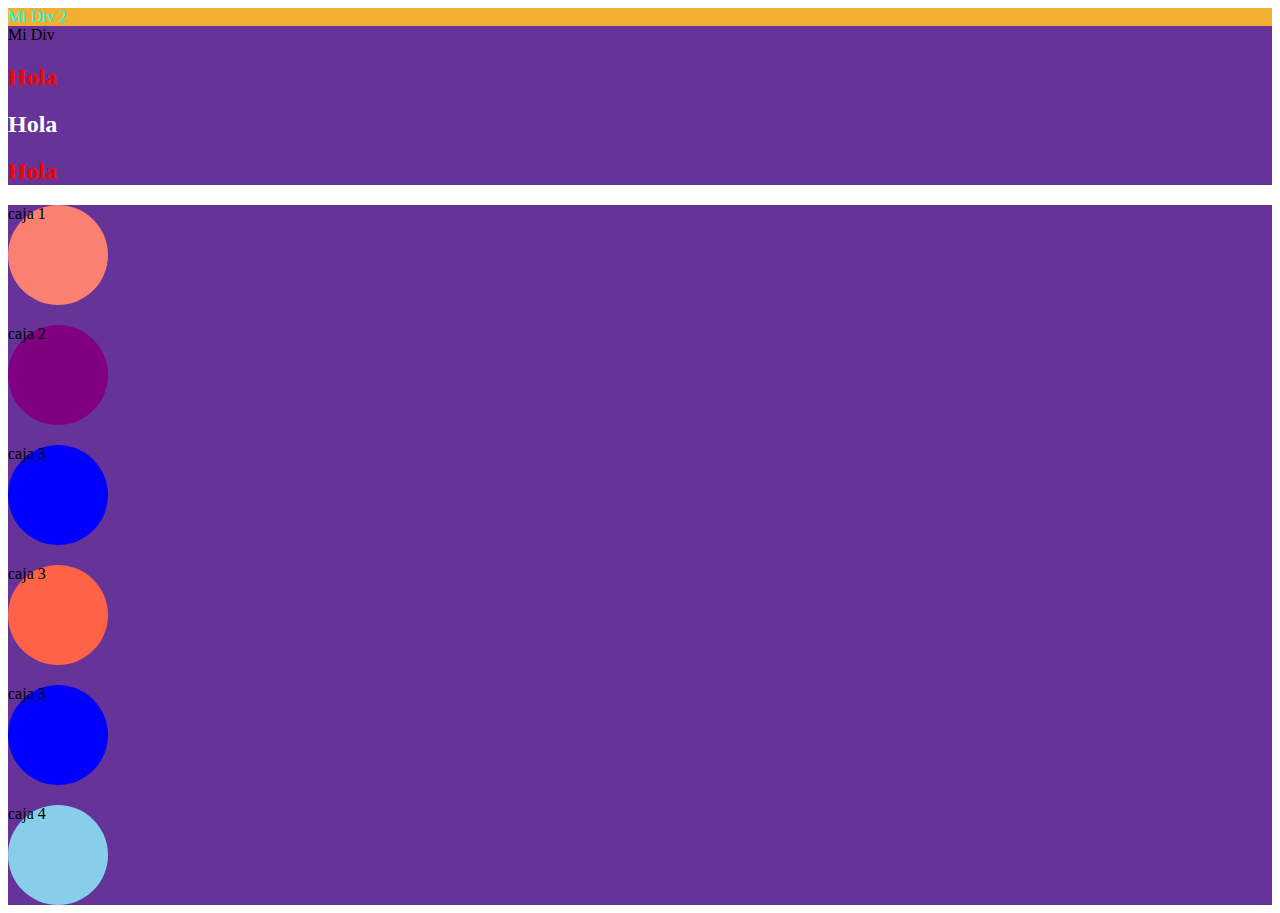
<file: estilos/index.html>
<!DOCTYPE html>
<html lang="en">
<head>
    <meta charset="UTF-8">
    <meta name="viewport" content="width=device-width, initial-scale=1.0">
    <title>Hola Mundo en csss</title>
</head>

<link rel="stylesheet" href="./estilos.css">
<body>
    <div style="background-color: #f3af32;color: aqua;">
        Mi Div 2
    </div>
    <div> 
        Mi Div
        <h2>Hola</h2>
        <h2 id="Titulo">Hola</h2>
        <h2>Hola</h2>
    </div>
    <div>
        <div class="caja">caja 1</div>
        <div class="caja " style="background-color: purple;">caja 2</div>
        <div class="caja">caja 3</div>
        <div class="caja">caja 3</div>
        <div class="caja">caja 3</div>
        <div class="caja">caja 4</div>
    </div>
</body>
</html>
</file>
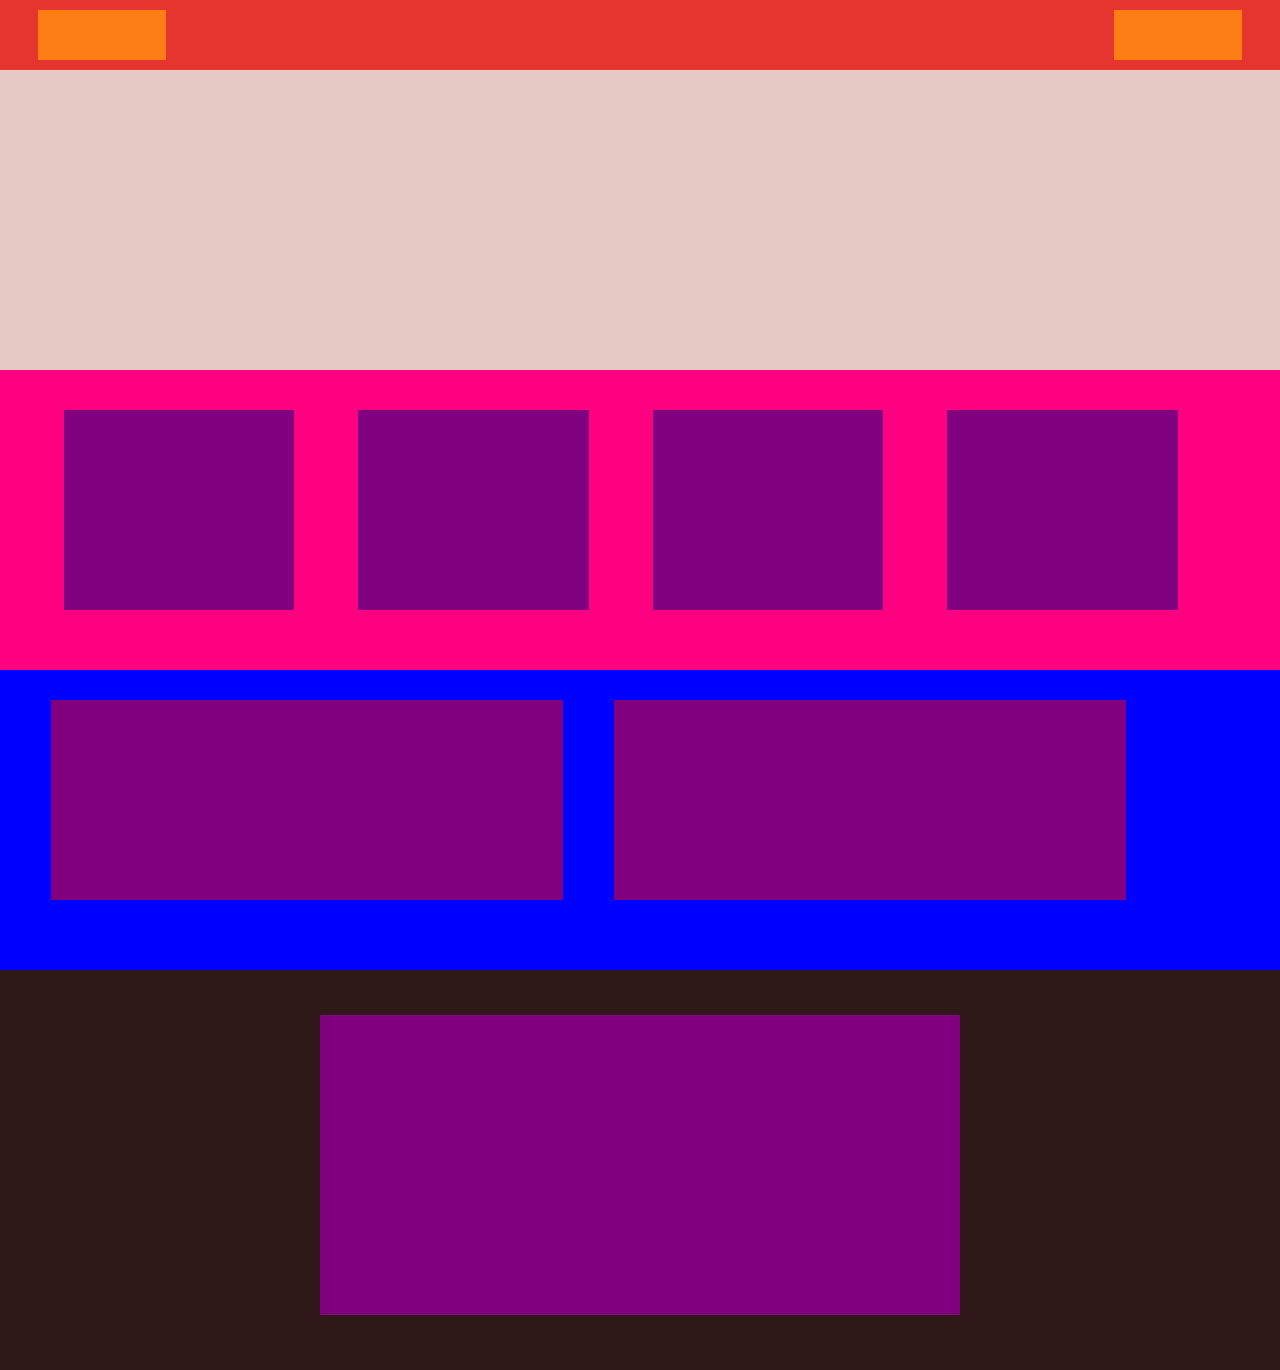
<file: Practica1/index.html>
<!DOCTYPE html>
<html lang="en">
<head>
    <meta charset="UTF-8">
    <meta name="viewport" content="width=device-width, initial-scale=1.0">
    <title>Practica1</title>
    <link rel="stylesheet" href="./estilos.css">
</head>
<body>
    <div id="nuevo">
        
            <div class="rec1"></div>
            <div class="rec2"></div>
        
    </div>
    <div id="nuevo2"></div>
    <div id="nuevo3">
        
            <div class="cajas"></div>
            <div class="caja1"></div>
            <div class="caja2"></div>
            <div class="caja3"></div>
        
        
        
    </div>
    <div id="nuevo4">
        <div id="formitas">
            <div class="Forma"></div>
            <div class="Forma1"></div>
        </div>
        
    </div>
  <div id="nuevo5">
      <div class="final"></div>
  </div>
    
</body>
</html>
</file>
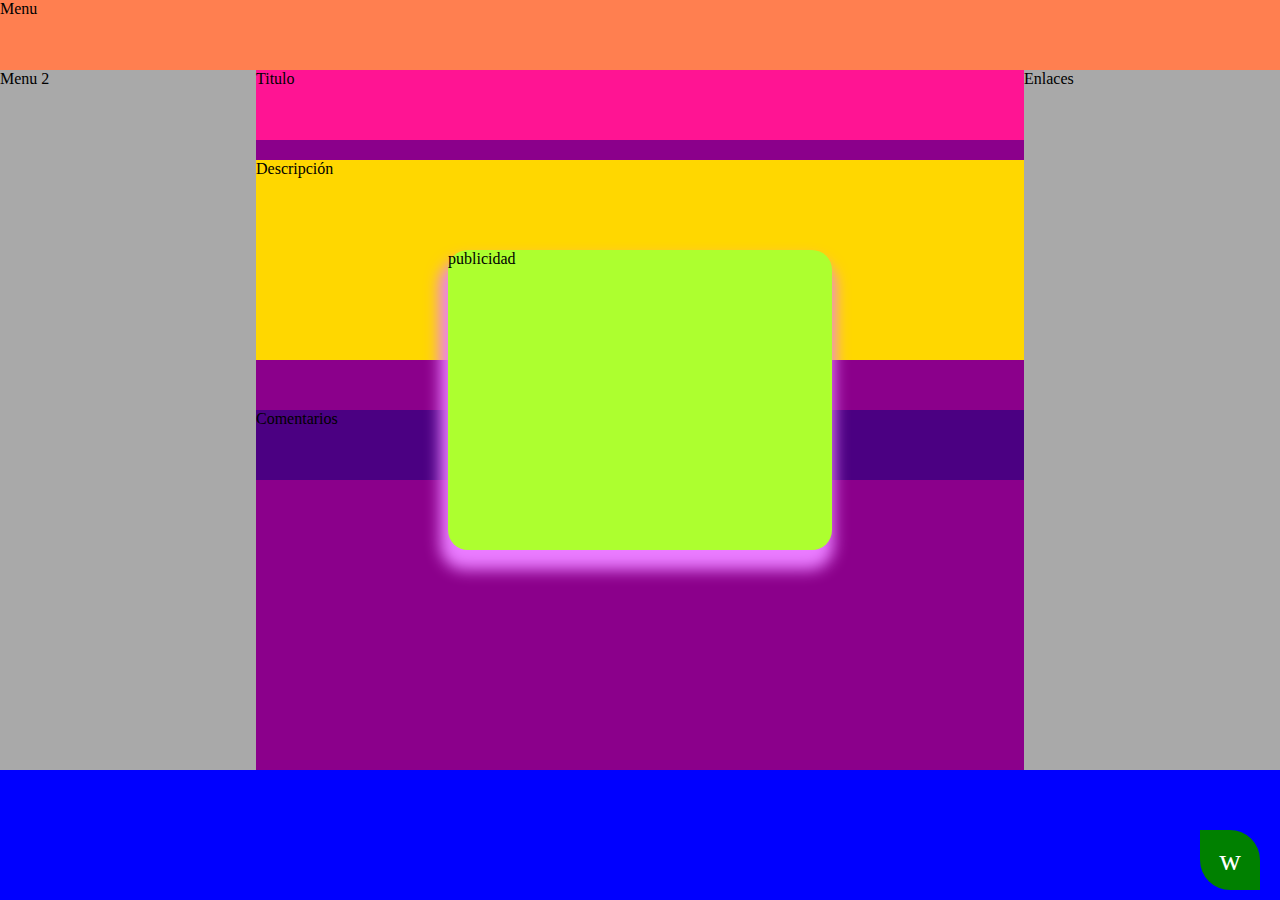
<file: Prepractica/index.html>
<!DOCTYPE html>
<html lang="en">
<head>
    <meta charset="UTF-8">
    <meta name="viewport" content="width=device-width, initial-scale=1.0">
    <title>Prepractica</title>
    <link rel="stylesheet" href="./estilos.css">
</head>
<body>
    <div id="header">Menu</div>
    <div id="central">
        <div id="nav">Menu 2</div>
        <div id="section">
            <div id="header2">Titulo</div>
            <div id="article">Descripción</div>
            <div id="footer">Comentarios</div>
        </div>
        <div id="aside">Enlaces</div>
    </div>
    <div id="footer2"></div>
    <div id="whats">
      
        w
    </div>
    <div id="publicidad">
        publicidad
    </div>
</body>
</html>
</file>
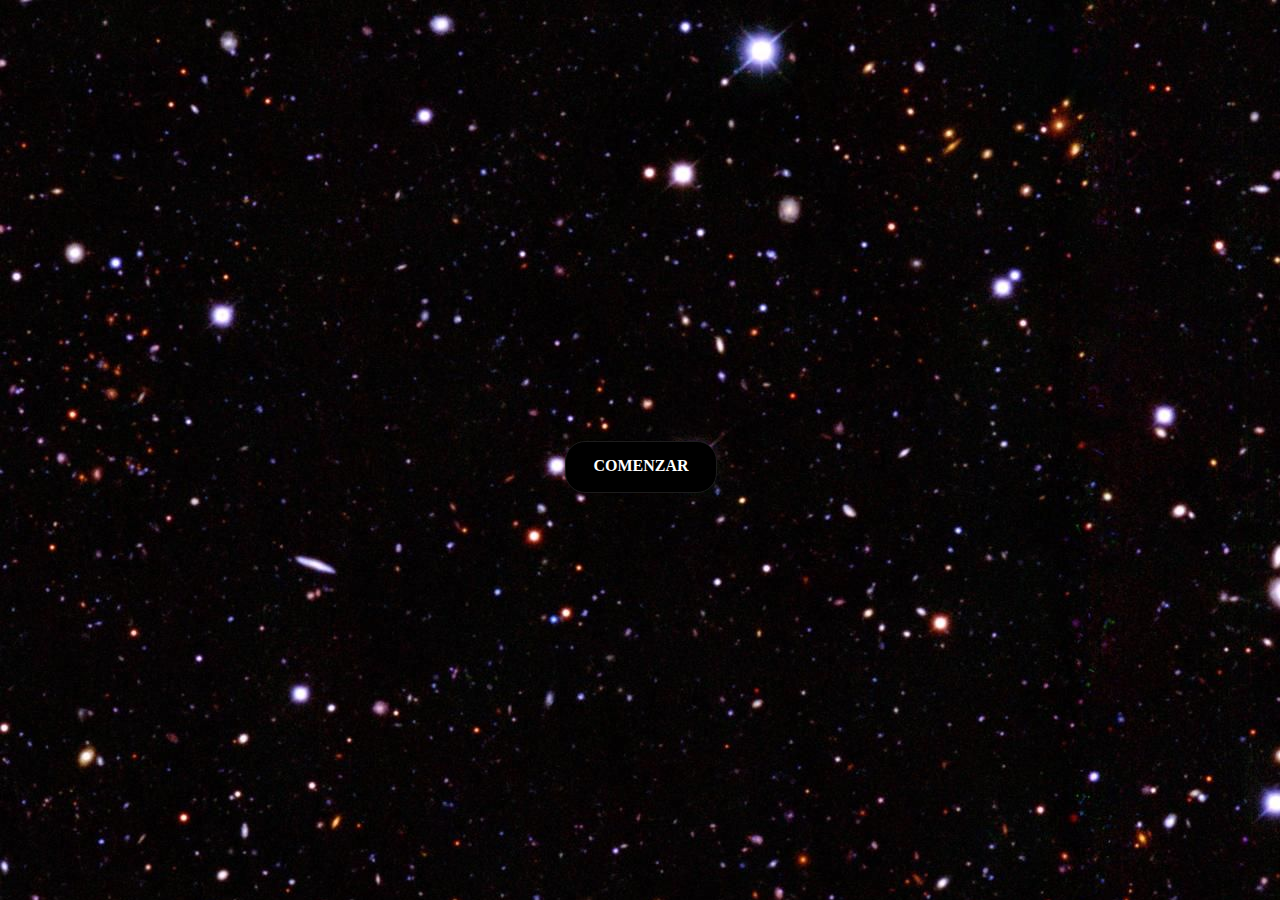
<file: Space/index.html>
<!DOCTYPE html>
<html lang="en">
<head>
    <meta charset="UTF-8">
    <meta name="viewport" content="width=device-width, initial-scale=1.0">
    <title>Space</title>
    <link rel="stylesheet" href="./css/estilos.css">
</head>
<body>
  
    <a href="./planetas.html" id="btn">COMENZAR</a>
</body>
</html>
</file>
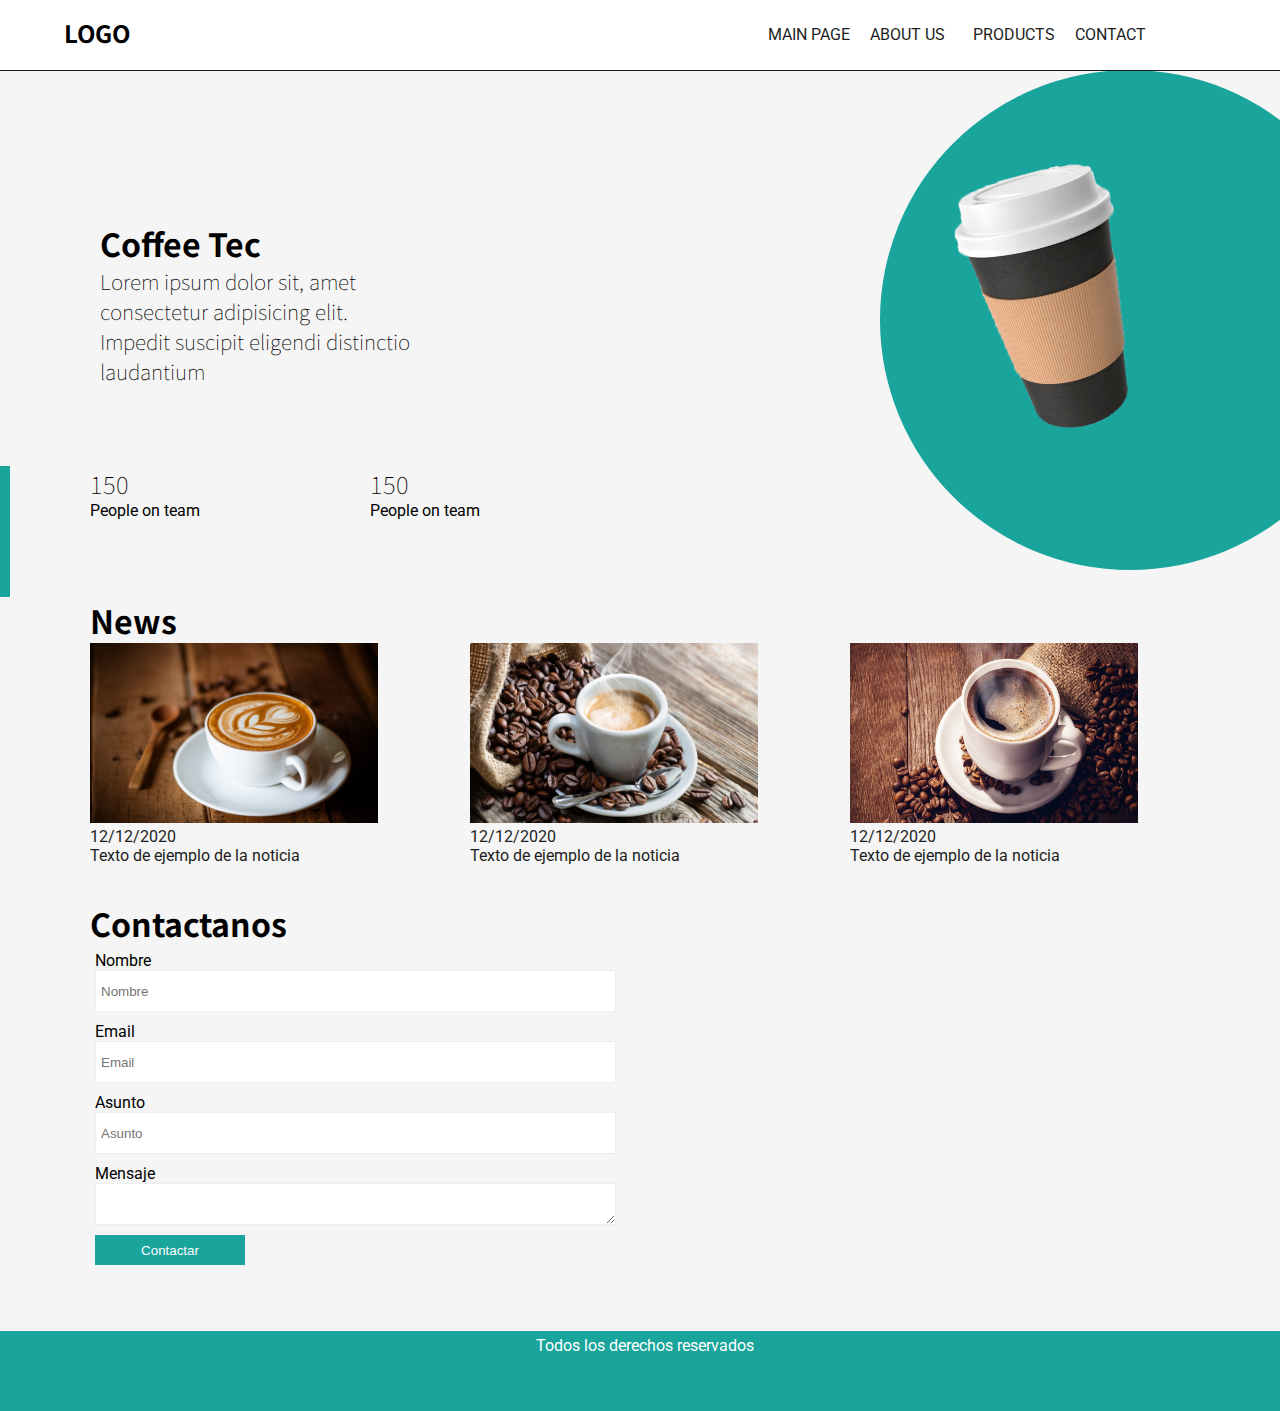
<file: coffee/coffee/index.html>
<!DOCTYPE html>
<html lang="en">
<head>
    <meta charset="UTF-8">
    <meta name="viewport" content="width=device-width, initial-scale=1.0">
    <title>Coffee</title>
    <link rel="preconnect" href="https://fonts.gstatic.com">
    <link href="https://fonts.googleapis.com/css2?family=Noto+Sans+JP&family=Roboto:ital,wght@0,100;0,400;1,100&display=swap" rel="stylesheet"> 
    <link rel="stylesheet" href="./css/estilo.css">
    <link rel="stylesheet" href="./css/mediaquerys.css">
</head>
<body>
    <header>
        <div id="logo">
            <h2>LOGO</h2>
        </div>
        <nav>
            <ul>
                <li>
                    <a href="#">Main Page</a>
                </li>
                <li>
                    <a href="#">About Us</a>
                </li>
                <li>
                    <a href="#">Products</a>
                </li>
                <li>
                    <a href="#">Contact</a>
                </li>
            </ul>
        </nav>
        <button id="menu">M</button>
    </header>
    <section id="main">
        <div class="col">
            <h1>Coffee Tec</h1>
            <h3>Lorem ipsum dolor sit, amet consectetur adipisicing elit. Impedit suscipit eligendi distinctio laudantium</h2>
            <div id="numeros">
                <div style="margin-left: 80px;">
                    <div class="col">
                        <h5>150</h5>
                        <p>People on team</p>
                    </div>
                    <div class="col">
                        <h5>150</h5>
                        <p>People on team</p>
                    </div>
                </div>
            </div>
            </div>
        <div class="col">
            <div class="bola">
              <img src="./img/coffee.png" alt="">  
            </div>
        </div>
    </section>
    <section id="news">
        <h2>News</h2>
        <div class="columna3" style="margin-left: 0;">
            <a href="">
                <img src="./img/c1.jpg" alt="">
                <p>12/12/2020</p>
                <p>
                    Texto de ejemplo de la noticia
                </p>
            </a>
        </div>
        <div class="columna3">
            <a href="">
                <img src="./img/c2.jpg" alt="">
                <p>12/12/2020</p>
                <p>
                    Texto de ejemplo de la noticia
                </p>
            </a>
        </div>
        <div class="columna3">
            <a href="">
                <img src="./img/c3.jpg" alt="">
                <p>12/12/2020</p>
                <p>
                    Texto de ejemplo de la noticia
                </p>
            </a>
        </div>
    </section>
    <section id="contact" style="height: 600px;">
        <br>
        <br>
        <br>
        <h2>Contactanos</h2>
        <div class="col">
            <form action="">
                <fieldset>
                    <label for="">Nombre</label>
                    <input type="text" placeholder="Nombre" required>
                </fieldset>
                <fieldset>
                    <label for="">Email</label>
                    <input type="email" placeholder="Email" required>
                </fieldset>
                <fieldset>
                    <label for="">Asunto</label>
                    <input type="text" placeholder="Asunto" required>
                </fieldset>
                <fieldset>
                    <label for="">Mensaje</label>
                    <textarea name="" id="" cols="30" rows="10" required></textarea>
                </fieldset>
                <fieldset>
                    <button type="submit">Contactar</button>
                </fieldset>
            </form>   
        </div>
        <div class="col">
            <iframe src="https://www.google.com/maps/embed?pb=!1m18!1m12!1m3!1d13764.903504444364!2d-107.9043290633057!3d30.40133271027365!2m3!1f0!2f0!3f0!3m2!1i1024!2i768!4f13.1!3m3!1m2!1s0x86dcace6eb6046ff%3A0x5054d1dd6a963e23!2sLa%20Foguer%C3%ADa!5e0!3m2!1ses!2smx!4v1607197348238!5m2!1ses!2smx" width="100%" height="350" frameborder="0" style="border:0;" allowfullscreen="" aria-hidden="false" tabindex="0"></iframe>
        </div>
    </section>
    <br>
    <br>
    <footer>
        Todos los derechos reservados
    </footer>
</body>
</html>
</file>
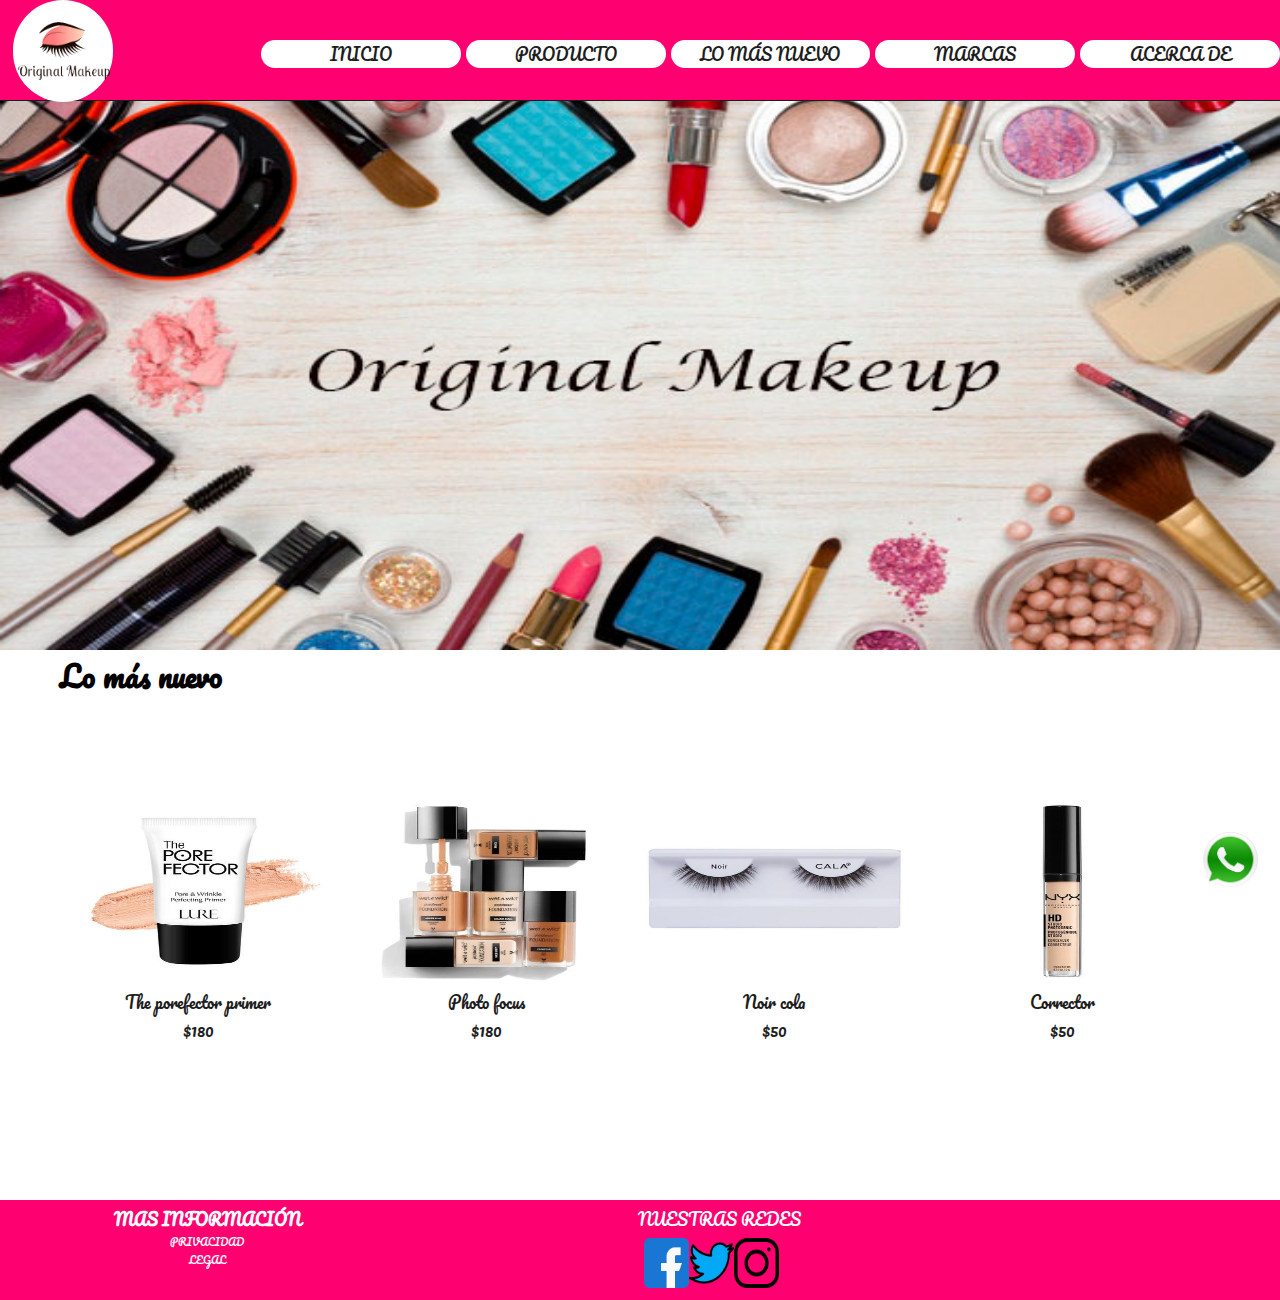
<file: OriginalMakeUp (1)/OriginalMakeUp/index.html>
<!DOCTYPE html>
<html lang="en">
<head>
    <meta charset="UTF-8">
    <meta name="viewport" content="width=device-width, initial-scale=1.0">
    <title>Original Make Up</title>
    <link rel="stylesheet" href="./css/estilos.css">
    <link rel="stylesheet" href="./css/media.css">
    <link href="https://fonts.googleapis.com/css2?family=Pacifico&display=swap" rel="stylesheet">
</head>
<body>
    <header>
        <div id="logo">
            <img src="./img/logo.png" alt="">
        </div>
            <nav>
                <ul>
                    <li>
                        <a href="#">Inicio</a>
                    </li>
                    <li>
                        <a href="#">Producto</a>
                    </li>
                    <li>
                        <a href="#">Lo más nuevo</a>
                    </li>
                    <li>
                        <a href="#">Marcas</a>
                    </li>
                    <li>
                        <a href="#">Acerca de</a>
                    </li>
                </ul>
            </nav> 
    </header>
    <section id="main">
        <img src="./img/logoG.jpg" alt="">
    </section>
    <section id="news">
        <h2>Lo más nuevo</h2>
        <div class="columna4" style="margin-left: 0;">
            <a href="">
                <img src="./img/1.jpeg" alt="">
                <p>
                    The porefector primer
                </p>
                <p>
                    $180
                </p>
            </a>
        </div>
        <div class="columna4">
            <a href="">
                <img src="./img/2.jpeg" alt="">
                <p>
                    Photo focus
                </p>
                <p>
                    $180
                </p>
            </a>
        </div>
        <div class="columna4">
            <a href="">
                <img src="./img/3.jpeg" alt="">
                <p>
                    Noir cola
                </p>
                <p>
                    $50
                </p>
            </a>
        </div>
        <div class="columna4">
            <a href="">
                <img src="./img/4.jpeg" alt="">
                <p>
                    Corrector
                </p>
                <p>
                    $50
                </p>
            </a>
        </div>
    </section>
    <div id="whats">
    </div>
    <footer>
        <div id="contacto">
            <h4>Mas información</h4>
            <a href="">Privacidad</a>
            <a href="">Legal</a>
        </div>
        <div id="redes">
            <p>Nuestras redes</p>
            <div>
               <a href="">
                    <img src="./img/facebook.png" alt="">
                </a>
                <a href="">
                    <img src="./img/gorjeo.png" alt="">
                </a>
                <a href="">
                    <img src="./img/instagram.png" alt="">
                </a> 
            </div>
            
        </div>
    </footer>
</body>
</html>
</file>
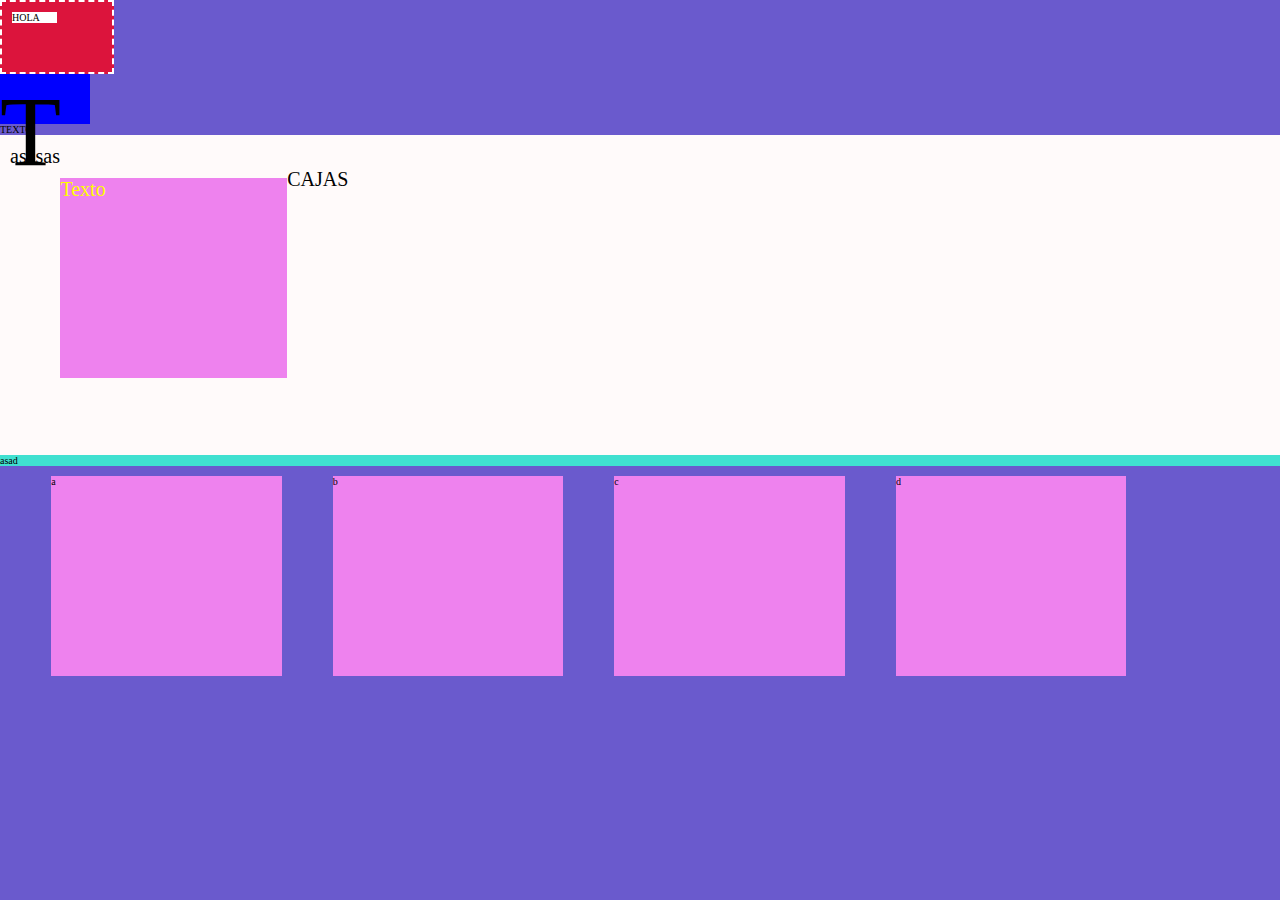
<file: estilos/cajas.html>
<!DOCTYPE html>
<html lang="en">
<head>
    <meta charset="UTF-8">
    <meta name="viewport" content="width=device-width, initial-scale=1.0">
    <title>cajas</title>
    <link rel="stylesheet" href="./cajas.css">
</head>
<body>
    <div id="nuevo">
        <div>HOLA</div>
    </div>
    <span id="span">T</span>
    <span>TEXTO</span>
    <div id="caja1">
         <p>asasas</p>
         <div class="cajas">
             <p>Texto</p>

         </div>
         <div>
             <p>CAJAS</p>
         </div>
        </div>
    <div id="caja2">asad</div>
    <div class="cajas">a</div>
    <div class="cajas">b</div>
    <div class="cajas">c</div>
    <div class="cajas">d</div>
</body>
</html>
</file>
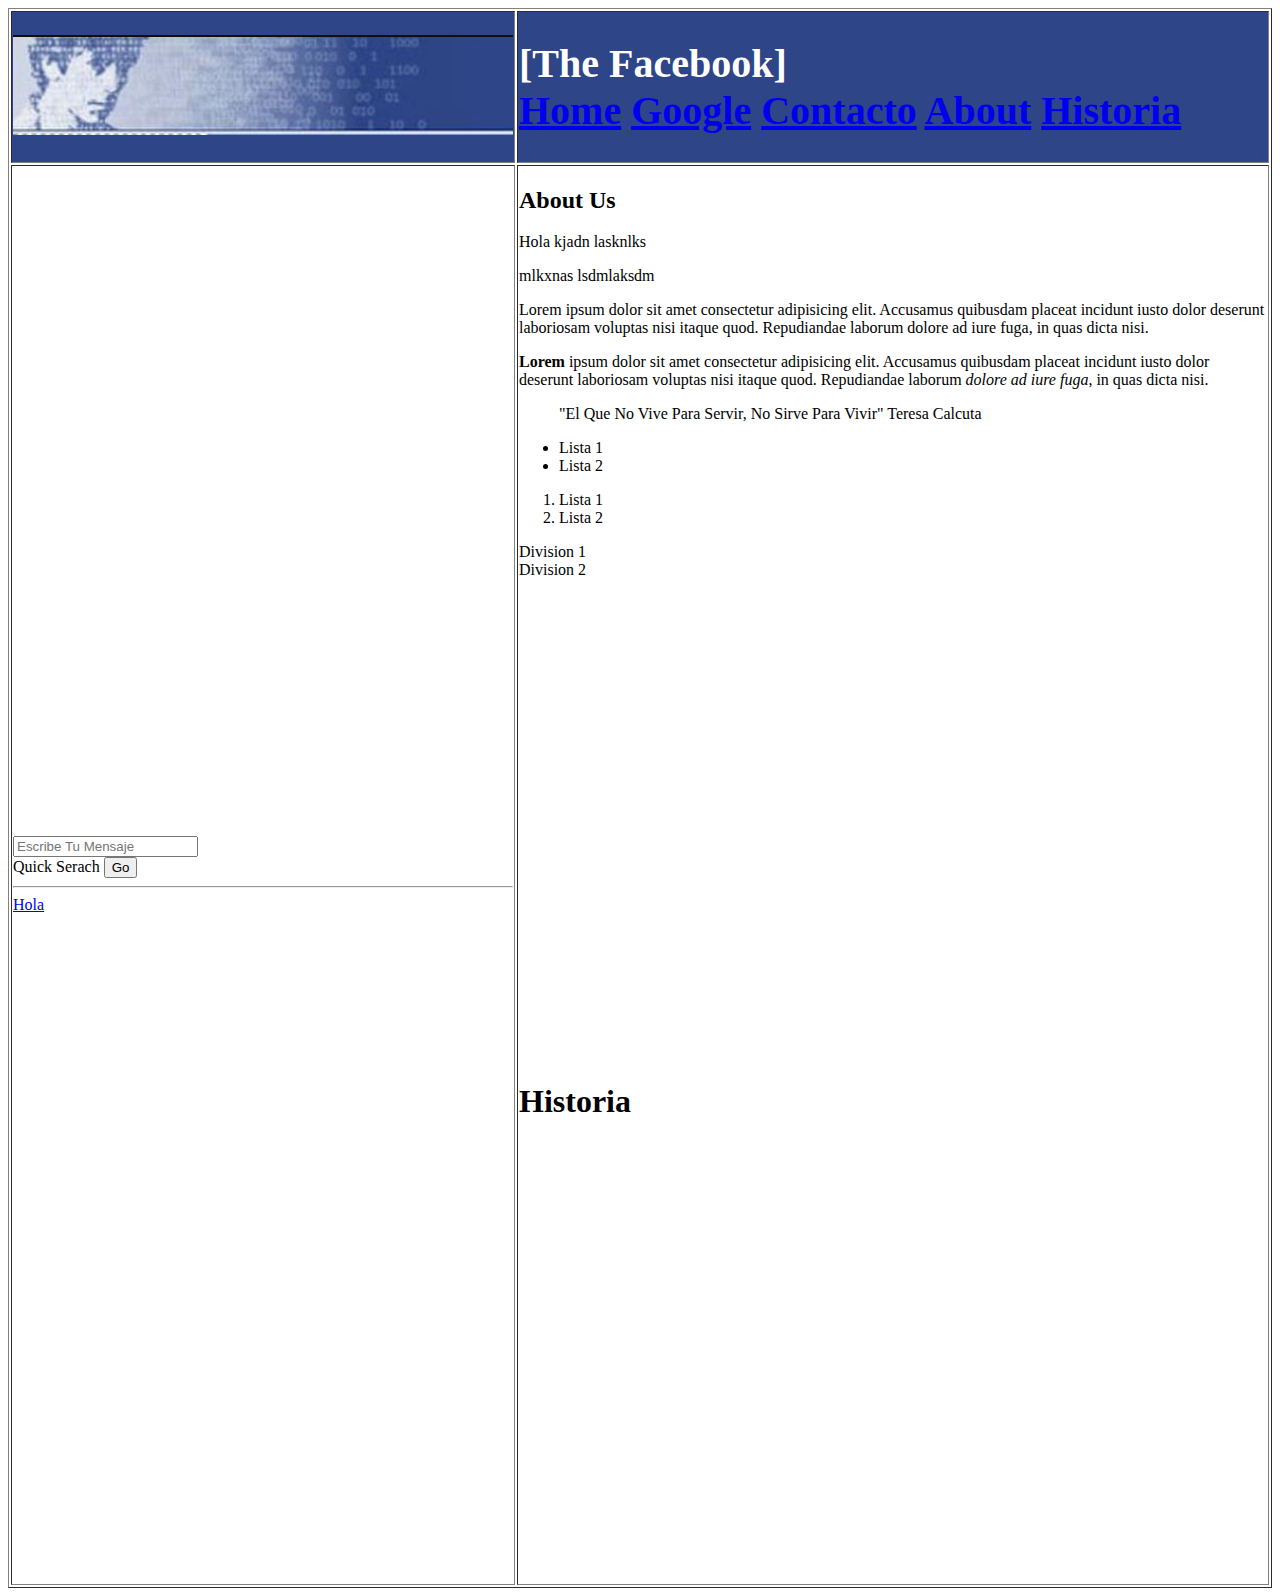
<file: Introduccion/about.html>
<!DOCTYPE html>
<html>
    <head>
        <meta charset="UTF-8">
        <title>The Facebook</title>
    </head>
    <body>
        <table border="1px" width="100%" height="600px">
            <tbody>
                <tr height="100px" bgcolor="#2e4588" >
                    <td width="500px" >
                        
                 <img src="./img/Fondo.PNG" width="500px" height="100px"/>
          
                    </td>
                     <td>
                        <h1 style="color: white;font-size: 40px;">
                         <span>[The Facebook]</span> 
                         <br>
                         <a href="./thefacebook.html">Home</a>
                           <a href="http://google.com" target="_blank">Google</a>
                           <a href="mailto:17CG0049@itsncg.edu.mx">Contacto</a>
                           <a href="./about.html">About</a>
                           <a href="./about.html#historia">Historia</a>
                        </h1>

                     </td>   
                 
                </tr>
                <tr>
                    <td width="200px"> 
                        <input type="text" placeholder="Escribe Tu Mensaje">
                        <br>
                        <label>Quick Serach</label>
                        <button>Go</button>
                        <hr>
                        <a href="*">Hola</a>
                    </td>
                    <td>
                        <h2>About Us</h2>
                        <p>Hola kjadn lasknlks</p>
                        <p>mlkxnas lsdmlaksdm </p>
                        <p>
                            Lorem ipsum dolor sit amet consectetur adipisicing elit. 
                            Accusamus quibusdam placeat incidunt iusto dolor deserunt laboriosam voluptas nisi itaque quod.
                             Repudiandae laborum dolore ad iure fuga, in quas dicta nisi.
                        </p>
                        <p>
                            <b>
                                Lorem
                            </b> ipsum dolor sit amet consectetur adipisicing elit. 
                            Accusamus quibusdam placeat incidunt iusto dolor deserunt laboriosam voluptas nisi itaque quod.
                             Repudiandae laborum <i>dolore ad iure fuga</i>, in quas dicta nisi.
                        </p>
                        <blockquote>
                            "El Que No Vive Para Servir, No Sirve Para Vivir" Teresa Calcuta
                        </blockquote>
                        <ul>
                            <li>Lista 1</li>
                            <li>Lista 2</li>
                        </ul>
                        <ol>
                            <li>Lista 1</li>
                            <li>Lista 2</li>
                        </ol>
                        <div>Division 1</div>
                        <div style="height: 500px;">Division 2 </div>
                        <div id="Historia" style="height:500px">
                            <h1>Historia</h1>

                        </div>
                    </td>
                </tr>
            </tbody>
        </table>
    </body>
</html>
</file>
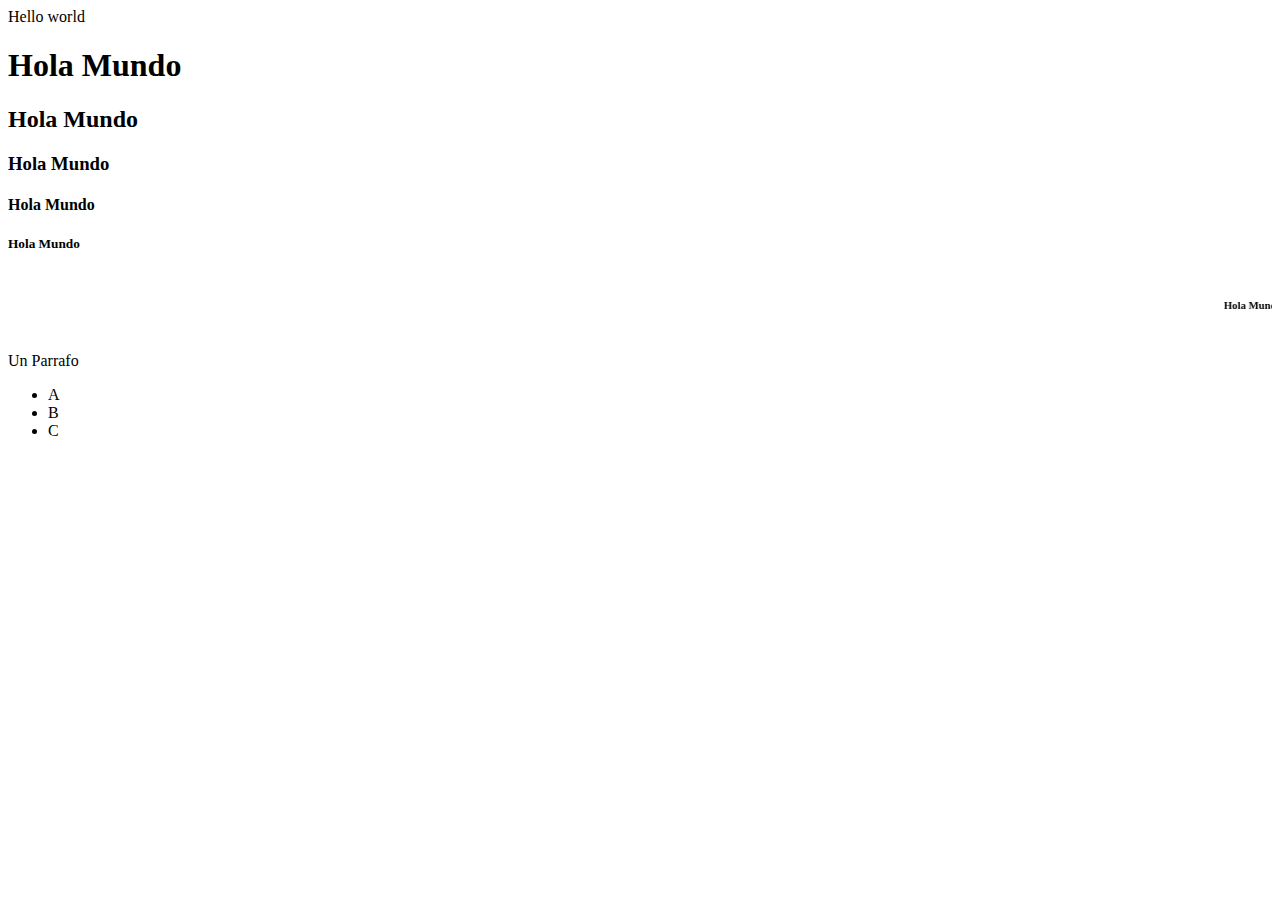
<file: Introduccion/Holamundo.html>
<doctype html>
<html lang="es"> 
     <head>
         <!--Configuraciones del sitio-->
         <tittle>Hello world </Tittle>
         <meta charset="UTF-8"/>
     </head>
     <body>
         <!--Cuerpo de la pagina-->
         <h1>Hola Mundo</h1>
         <h2>Hola Mundo</h2>
         <h3>Hola Mundo</h3>
         <h4>Hola Mundo</h4>
         <h5>Hola Mundo</h5>
         <marquee><h6 style"color: chocolate;font-size: 50px; "> Hola Mundo </h6></marquee>
         <p>Un Parrafo</p>
         <ul>
             <li>A</li>
             <li>B</li>
             <li>C</li>
         </ul>
      </body>

</html>
</file>
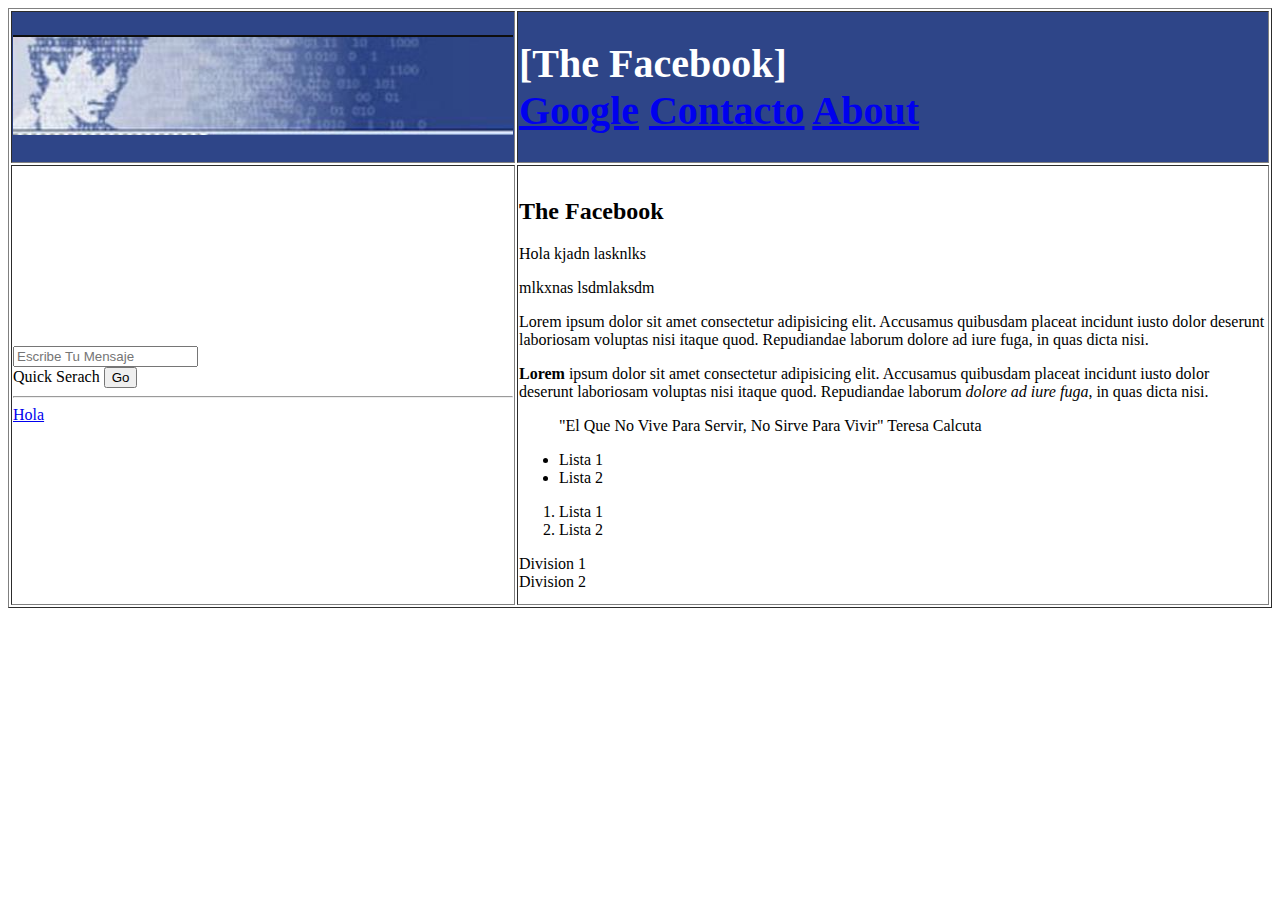
<file: Introduccion/thefacebook.html>
<!DOCTYPE html>
<html>
    <head>
        <meta charset="UTF-8">
        <title>The Facebook</title>
    </head>
    <body>
        <table border="1px" width="100%" height="600px">
            <tbody>
                <tr height="100px" bgcolor="#2e4588" >
                    <td width="500px" >
                        
                 <img src="./img/Fondo.PNG" width="500px" height="100px"/>
          
                    </td>
                     <td>
                        <h1 style="color: white;font-size: 40px;">
                         <span>[The Facebook]</span> 
                         <br>
                           <a href="http://google.com" target="_blank">Google</a>
                           <a href="./contacto.html">Contacto</a>
                           <a href="./about.html">About</a>
                        </h1>

                     </td>   
                 
                </tr>
                <tr>
                    <td width="200px"> 
                        <input type="text" placeholder="Escribe Tu Mensaje">
                        <br>
                        <label>Quick Serach</label>
                        <button>Go</button>
                        <hr>
                        <a href="*">Hola</a>
                    </td>
                    <td>
                        <h2>The Facebook</h2>
                        <p>Hola kjadn lasknlks</p>
                        <p>mlkxnas lsdmlaksdm </p>
                        <p>
                            Lorem ipsum dolor sit amet consectetur adipisicing elit. 
                            Accusamus quibusdam placeat incidunt iusto dolor deserunt laboriosam voluptas nisi itaque quod.
                             Repudiandae laborum dolore ad iure fuga, in quas dicta nisi.
                        </p>
                        <p>
                            <b>
                                Lorem
                            </b> ipsum dolor sit amet consectetur adipisicing elit. 
                            Accusamus quibusdam placeat incidunt iusto dolor deserunt laboriosam voluptas nisi itaque quod.
                             Repudiandae laborum <i>dolore ad iure fuga</i>, in quas dicta nisi.
                        </p>
                        <blockquote>
                            "El Que No Vive Para Servir, No Sirve Para Vivir" Teresa Calcuta
                        </blockquote>
                        <ul>
                            <li>Lista 1</li>
                            <li>Lista 2</li>
                        </ul>
                        <ol>
                            <li>Lista 1</li>
                            <li>Lista 2</li>
                        </ol>
                        <div>Division 1</div>
                        <div>Division 2</div>
                    </td>
                </tr>
            </tbody>
        </table>
    </body>
</html>
</file>
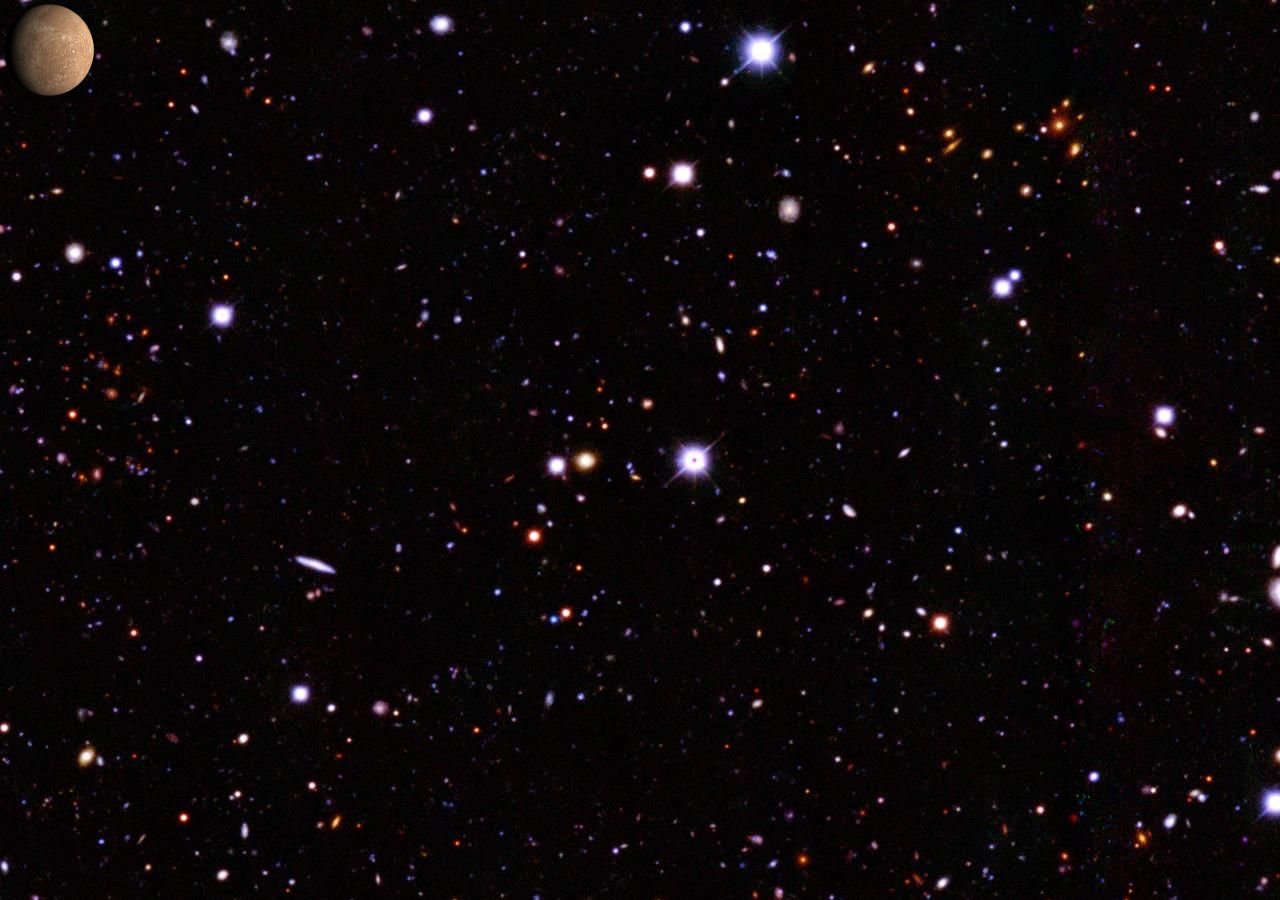
<file: Space/planetas.html>
<!DOCTYPE html>
<html lang="en">
<head>
    <meta charset="UTF-8">
    <meta name="viewport" content="width=device-width, initial-scale=1.0">
    <title>Planetas</title>
    <link rel="stylesheet" href="./css/estilos.css">
</head>
<body>
    <img src="./img/mercurio.png" alt=""id="mercurio"> 
</body>
</html>
</file>
<file: estilos/estilos.css>
/*Primer selector por nombre de etiqueta*/
    /*segundo selector id*/
    /*selector clase*/
    div{
        background-color:rebeccapurple;
    }
    h2{
        color: red;
    }
    #Titulo{
        color: white;
    }
    .caja{
        background-color: blue;
        width: 100px;
        height: 100px;
        border-radius: 50px;
        margin-top: 20px;
    }
    .caja:first-child{
        background-color: salmon;
    }
    .caja:last-child{
        background-color: skyblue;
    }
    .caja:nth-child(4){
        background-color: tomato;
    }
</file>
<file: Practica1/estilos.css>
*{
    margin: 0px;
    padding: 0px;
}
body{
    background-color: white;
}
#nuevo{
width: 100%;
height: 70px;
background-color:#e6352f;
}
.rec1{
    width: 10%;
    height: 50px;
    background-color: #fd7e14;
    margin-top: 10px;
    margin-left: 3%;
    float: left;
    
}
.rec2{
    width: 10%;
    height: 50px;
    background-color: #fd7e14;
    margin-top: 10px;
    margin-right: 3%;
    float: right; 
}

#nuevo2{
    width: 100%;
    height: 300px;
    background-color:#e6c9c2;
}
#nuevo3{
    width: 100%;
    height: 300px;
    background-color:#ff0080;
}
.cajas{
    background-color:purple;
    width: 18%;
    height: 200px;
    float: left;
    margin-left: 5%;
    margin-top: 40px;
}
.caja1{
    background-color:purple;
    width: 18%;
    height: 200px;
    float: left;
    margin-left: 5%;
    margin-top: 40px;
}
.caja2{
    background-color:purple;
    width: 18%;
    height: 200px;
    float: left;
    margin-left: 5%;
    margin-top: 40px;
}
.caja3{
    background-color:purple;
    width: 18%;
    height: 200px;
    float: left;
    margin-left: 5%;
    margin-top: 40px;
}
#nuevo4{
    width: 100%;
    height: 300px;
    background-color: blue;
}
.Forma{
    background-color: purple;
    width: 40%;
    height: 200px;
    float: left;
    margin-left: 4%;
    margin-top: 30px;
}
.Forma1{
    background-color: purple;
    width: 40%;
    height: 200px;
    float: left;
    margin-left: 4%;
    margin-top: 30px;
}
#nuevo5{
    width: 100%;
    height: 400px;
    background-color: #2f1918;
}
.final{
    background-color: purple;
    width: 50%;
    height: 300px;
    float: left;
    margin-left: 25%;
    margin-top: 45px;
    
}
</file>
<file: Prepractica/estilos.css>
*{
    margin: 0px;
    padding: 0px;
}
body{
    background-color: blue;
}
#header{
    width: 100%;
    height: 70px;
    background-color: coral;
    position: fixed;
    top: 0px;
    left: 0px;
    z-index: 2;
}
#central{
    height: 700px;
    margin-top: 70px;
    float:left ;
    width: 100%;
}
#nav,#aside{
    width: 20%;
    height: 700px;
    background-color: darkgray;
    float: left;
}
#section{
    width: 60%;
    height: 700px;
    background-color: darkmagenta;
    float: left;
}
#header2{
    background-color: deeppink;
    height: 70px;
}
#article{
    background-color: gold;
    height: 200px;
    margin-top: 20px;
}
#footer{
    height: 70px;
    background-color: indigo;
    margin-top: 50px;
}
#footer2{
    height: 70px;
    background-color: black;
}
#whats{
    width: 60px;
    height: 60px;
    border-bottom-left-radius: 30px;
    border-top-right-radius: 30px;
    position: fixed;
    background-color: green;
    bottom: 10px;
    right:  20px;
    text-align: center;
    font-size: 30px;
    line-height: 2;
    color: white;
    z-index: 5;
}
#publicidad{
    width: 30%;
    height: 300px;
    border-radius: 20px;
    background-color: greenyellow;
    position: absolute;
    top: 250px;
    left: 35%;
    -webkit-box-shadow: -3px 15px 15px 5px #EA7BFF; 
box-shadow: -3px 15px 15px 5px #EA7BFF;


}
</file>
<file: Space/css/estilos.css>
*{
    margin: 0px;
    padding: 0px;
}
body{
    background-color: black;
    overflow: hidden;
    background-image: url(../img/fondo.jpg);
    animation: animacion 4s infinite;
}
@keyframes animacion{
  /*  0%{
        background-position: 0% 0%;
    }
    50%{
        background-position: 100% 5%;

    }
    100%{
        background-position: 1% 50%;
    }*/
    from{
     background-position: 0% 0%;
    }
    to{
      background-position: 100% 0%;
    }
}
#btn{
    display: block;
    position: fixed;
    top: 49%;
    left: calc(50% - 75px);
    width: 150px;
    height: 50px;
    background-color: black;
    border: 1px solid #1d1d1d;
    text-decoration: none;
    color: white;
    text-align: center;
    line-height: 3;
    font-weight: bold;
    border-radius: 20px;
    transition: 2s ease-in all;
}
#btn:hover{
    background-color: white;
    border:1px solid #CCC;
    color: black;
    border-radius: 0;
    transform: scale(2);

}
#mercurio{
    display: block;
    width: 100px;
    height: 100px;
    position: absolute;
    animation: animMer 10s infinite ease-out ;
}
@keyframes animMer{
    from{
      top:0px;
      left:0px;
      transform: rotate(0deg);
    }
    to{
        top:100%;
        left:100%;
        transform: rotate(360deg);
    }
}
</file>
<file: coffee/coffee/css/estilo.css>
*{
    padding: 0px;
    margin: 0px;
}
body{
    background-color: whitesmoke;
    font-family: 'Roboto', sans-serif;
    overflow-x: hidden;
}
h1,h2,h3,h4,h5,h6{
    font-family: 'Noto Sans JP', sans-serif;
}
h1{
    font-size: 2rem;
}
h2{
    font-size: 2rem;
}
h3{
    font-size: 1.5rem;
}
header{
    position: fixed;
    height: 70px;
    border-bottom: 1px solid #1C1C1C;
    width: 100%;
    background: white;
    z-index: 1;
}
header > #logo{
    padding-top: 15px;
    float: left;
    margin-left: 5%;
}
header > #logo > h2{
    font-size: 1.5rem;
}

header > nav{
    font-size: 1rem;
    width: 40%;
    float: right;
    padding-top: 25PX;
}
header > nav > ul > li{
    float: left;
    width: 20%;
    list-style: none;
}
header > nav > ul > li > a{
    text-decoration: none;
    color: #1d1d1d;
    text-transform: uppercase;
    font-weight: 400;
    transition: 1s ease-in all;
}
header > nav > ul > li > a:hover{
    text-decoration: underline;
}
section#main{
    min-height: 500px;
    margin-top: 70px;
    width: 100%;
    float: left;
}
section#main h1{
    margin-top: 150px;
    margin-left: 100px;
}
section#main h3{
    font-weight: lighter;
    margin-left: 100px;
    font-size: 1.3rem;
    width: 50%;
}
.col{
    width: 50%;
    float: left;
}
section#main .bola{
    width: 500px;
    height: 500px;
    border-radius: 50%;
    background-color: #19a49c;
    float: right;
    margin-right: -100px;
}
section#main .bola img{
    width: 350px;
    display: block;
    margin-top: 55px;
    margin-right: 120px;
    transform: rotate(-15deg);
}
#numeros{
    border-left: 10px solid #19a49c;
    width: 100%;
    height: 131px;
    margin-top: 80px;
}
#numeros > div > .col > h5{
    /*border-bottom: 1px solid #1d1d1d;*/
    font-size: 1.5rem;
    font-weight: lighter;
}
#news,#contact{
    margin-left: 90px;
    width: 90%;
    min-height: 400px;
    display: block;
}
#news .columna3{
    float: left;
    width: 25%;
    height: 200px;
    margin-left: 8%;
}
#news .columna3 a{
    text-decoration: none;
    color: #1d1d1d;   
}
#news .columna3 a img{
    width: 100%;
    height: 90%;
}
#contact h2{
    margin-top: 200px;
}
#contact fieldset{
    border: none;
    padding: 5px;
}
#contact fieldset label{
    display: block;
    width: 100%;
}
#contact fieldset input,#contact fieldset textarea{
    display: block;
    width: 90%;
    border: 1px solid #eeeeee;
    padding: 5px;
    outline-color: #eeeeee;
    height: 30px;
}
#contact fieldset button{
    width: 150px;
    height: 30px;
    padding: 5px;
    background-color: #19a49c;
    color: white;
    border: none;
}
footer{
    text-align: center;
    padding: 5px;
    margin-top: 50px;
    display: block;
    width: 100%;
    height: 70px;
    background-color: #19a49c;
    color: white;
}
#menu {
    display: none;
}
</file>
<file: coffee/coffee/css/mediaquerys.css>
@media screen and (min-width: 300px){
    body{
        background-color: red;
    }
    .col{
        width: 100%;
    }
    #news .columna3{
        width: 100%;
        margin-left: 0%;
    }
    nav{
        display: none;
    }
    #menu {
        display: none;
    }
}
@media screen and (min-width: 768px){
    body{
        background-color: green;
    }
    nav{
        display: block;
    }
}
@media screen and (min-width: 992px){
    body{
        background-color:whitesmoke;
    }
    .col{
        width: 50%;
    }
    #news .columna3{
        width: 25%;
        margin-left: 8%;
    }
    #menu {
        display: none;
    }
}
@media print {
    header{
        display: none;
    }
    
}
</file>
<file: OriginalMakeUp (1)/OriginalMakeUp/css/estilos.css>
*{
    padding: 0px;
    margin: 0px;
}
body{
    background-color: white;
    font-family: 'Pacifico', sans-serif;
    overflow-x: hidden;
}
h1{
    font-size: 2rem;
}
h2{
    font-size: 2rem;
}
h3{
    font-size: 1.5rem;
}
header{
    position: fixed;
    height: 100px;
    border-bottom: 1px solid #1C1C1C;
    width: 100%;
    background:#ff0071;
    z-index: 1;
}
header > #logo{
    padding-top: 15px;
    float: left;
    margin-left: 1%;
    background: white;
    border-radius: 100px;
}
header > #logo > img{
    width: 100px;
    height: 80px;
}

header >  nav{ 
    float: right;
    font-size: 1rem;
    width: 80%;
    height: 50%;
    margin-top: 40px;
}
header > nav > ul{
    display: flex;
    justify-content: center;
    align-items: center;
}
header > nav > ul > li{
    float: left;
    width: 20%;
    list-style: none;
}
.icon{
    position: absolute;
    top: 50%;
    margin-left: -1.5%;
    color: #4f5b66;
}

header >  nav > ul > li > a{
    display: flex;
    justify-content: center;
    align-items: center;
    text-decoration: none;
    color: #1d1d1d;
    text-transform: uppercase;
    font-weight: 400;
    transition: 10ms ease-in;
    border-radius: 50px;
    background-color: rgb(255, 255, 255);
    margin-left: 5px;
}
header > nav > ul > li > a:hover{
    background-color: rgba(255, 255, 255, .9);
}
section#main{
    min-height: 500px;
    margin-top: 100px;
    width: 100%;
    float: left;
}
section#main > img{
    display: block;
    width: 100%;
    height: 550px;
}
#news{
    float: left;
    margin-left: 60px;
    width: 90%;
    height: 500px;
}
#news .columna4{
    float: left;
    width: 24%;
    height: 200px;
    margin-left: 1%;
    margin-top: 100px;
}
#news .columna4 a{
    text-decoration: none;
    color: #1d1d1d;   
}
#news .columna4 a p{
    text-align: center;
}
#news .columna4 a img{
    width: 100%;
    height: 90%;
}
footer{
    float: left;
    text-align: center;
    text-transform: uppercase;
    padding: 5px;
    margin-top: 50px;
    display: block;
    width: 100%;
    height: 90px;
    background: #ff0071;
    color: white;
}
footer > #contacto{
    display: flex;
    align-items: center;
    flex-direction: column;
    float: left;
    width: 30%;
    height: 70px;
}
footer > #contacto > a{
    font-size: 10px;
    text-decoration: none;
    color: white;
}
footer > #contacto > a:hover{
    background-color: rgba(255, 255, 255, .5);
}
footer > #contacto > a > h4{
    font-size: 1rem;
    float: left;
    color: black;
    margin-left: 20px;
    border-radius: 50px;
}
footer > #contacto > a > h4:hover{
    background-color: rgba(255, 255, 255, .5);
}
footer > #redes{
    float: left;
    width: 50%;
    height: 70px;
    display: flex;
    align-items: center;
    flex-direction: column;
}
footer > #redes > div > a > img{
    width: 30%;
    height: 50px;
    margin-top: 5px;
    float: left;
    transition: 5ms ease-in-out;
}
footer > #redes > div > a > img:hover{
    width: 33%;
    height: 55px;
}
#whats {
    width: 60px;
    height: 60px;
    border-radius: 100px;
    position: fixed;
    background-image: url(../img/logo_what.png);
    background-size: 100% 100%;
    bottom: 10px;
    right:  20px;
    text-align: center;
    font-size: 30px;
    line-height: 2;
    color: white;
    z-index: 5;
}
</file>
<file: OriginalMakeUp (1)/OriginalMakeUp/css/media.css>
@media screen and (min-width: 300px){
   nav{
       display: none;
   } 
   #news{
    margin-left: 0px;
  }
  
   h1{
        font-size: 2.5rem;
    }
    h2{
        font-size: 1.5rem;
    }
    h3{
        font-size: 1rem;
    }
    footer > #contacto{
        display: none;
    }
}
@media screen and (min-width: 768px){
    nav{
        display: block;
    }
    #news{
        margin-left: 30px;
      }
      footer > #contacto{
        display: block;
        margin-left: 10px;
    }
}
    
@media screen and (min-width: 992px){
    nav{
        display: block;
    }
    #news{
        margin-left: 60px;
      }
    h1{
        font-size: 2.8rem;
    }
    h2{
        font-size: 1.8rem;
    }
    h3{
        font-size: 1.2rem;
    }
    #ofert > div{
        width: 95%;
    }
    #ofert > div > #columna3 > #mitad > div > #precio{
        font-size: 2rem;
    }
    footer > #contacto{
        display: flex;
    }

}
</file>
<file: estilos/cajas.css>
*{
    margin: 0px;
    padding: 0px;
}

body{
    background-color: slateblue;
    font-size: 10px;
}
#nuevo{
    width: 90px;
    height: 50px;
    border: 2px dashed white;
    padding: 10px;
    background-color: crimson;
}
#nuevo > div{
    background-color: white;
    width: 50%;
}
#span{
    width: 90px;
    height: 50px;
    background-color: blue;
    font-size: 10em;
    display: block;
}
#caja1{
    background-color: snow;
    font-size: 2em;
    height: 300px;
    padding: 10px;
}
#caja1 > .cajas > p{
    font-size: 1em;
    color: yellow;
}
#caja2{
    background-color: turquoise;
}
.cajas{
    background-color: violet;
    width: 18%;
    height: 200px;
    /*border: 2px solid #fff;*/
    float: left;
    margin-left: 4%;
    margin-top: 10px;
}
</file>
